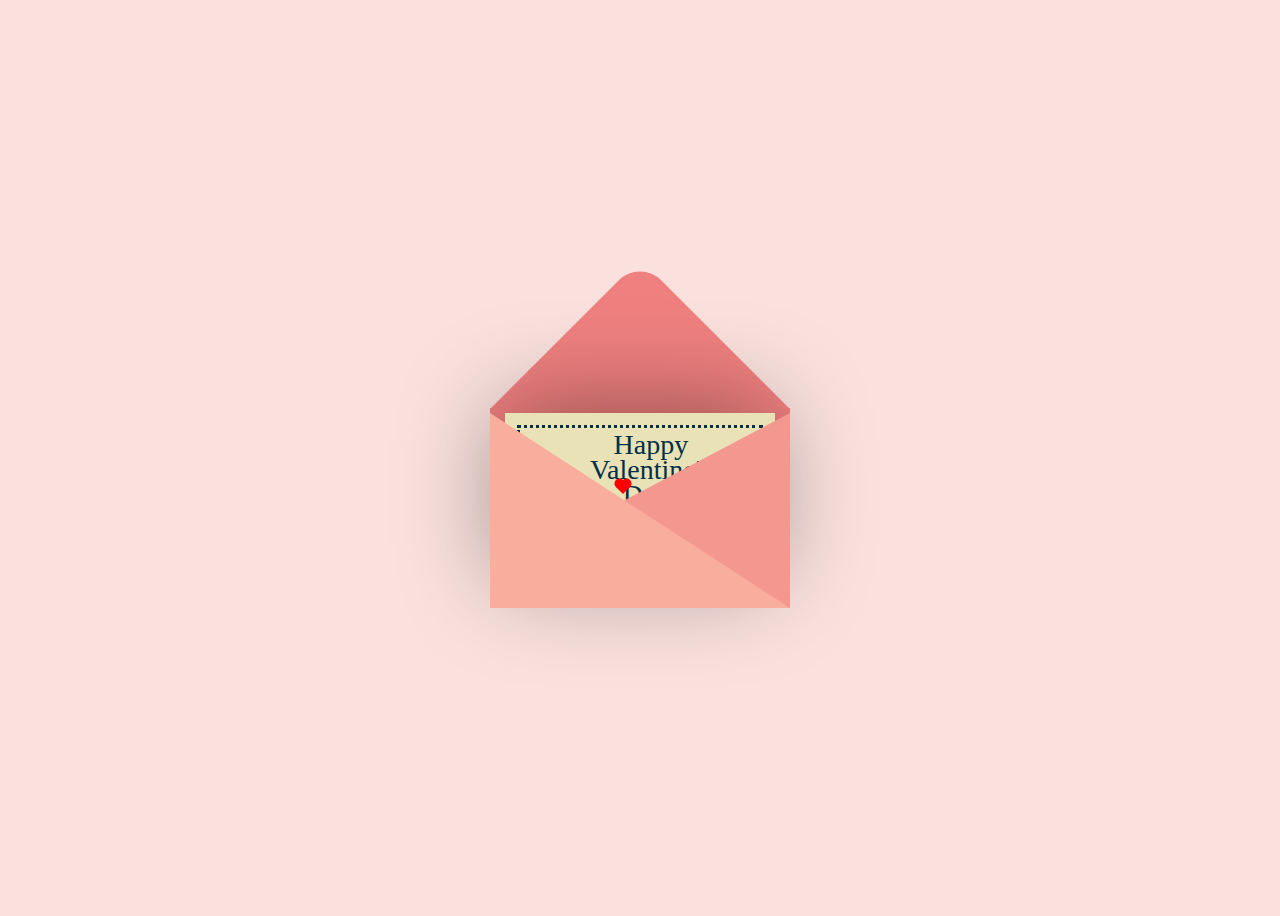
<file: index.html>
<!DOCTYPE html>
<html>

<head>
  <title>replit</title>
  <link href="style.css" rel="stylesheet" type="text/css" />
</head>
<body>
  <a href="content.html" class="button">
  <div class="container">
    <div class="valentines">
      <div class="envelope"></div>
      <div class="front"></div>
      <div class="card">
        <div class="text">Happy</br>Valentine's</br>Day!</div>
      <div class="heart"></div>
      </div>
    <div class="hearts">
      <div class="one"></div>
      <div class="two"></div>
      <div class="three"></div>
      <div class="four"></div>
      <div class="five"></div>

    </div>
      
  </




   
</body>


</html>
</file>
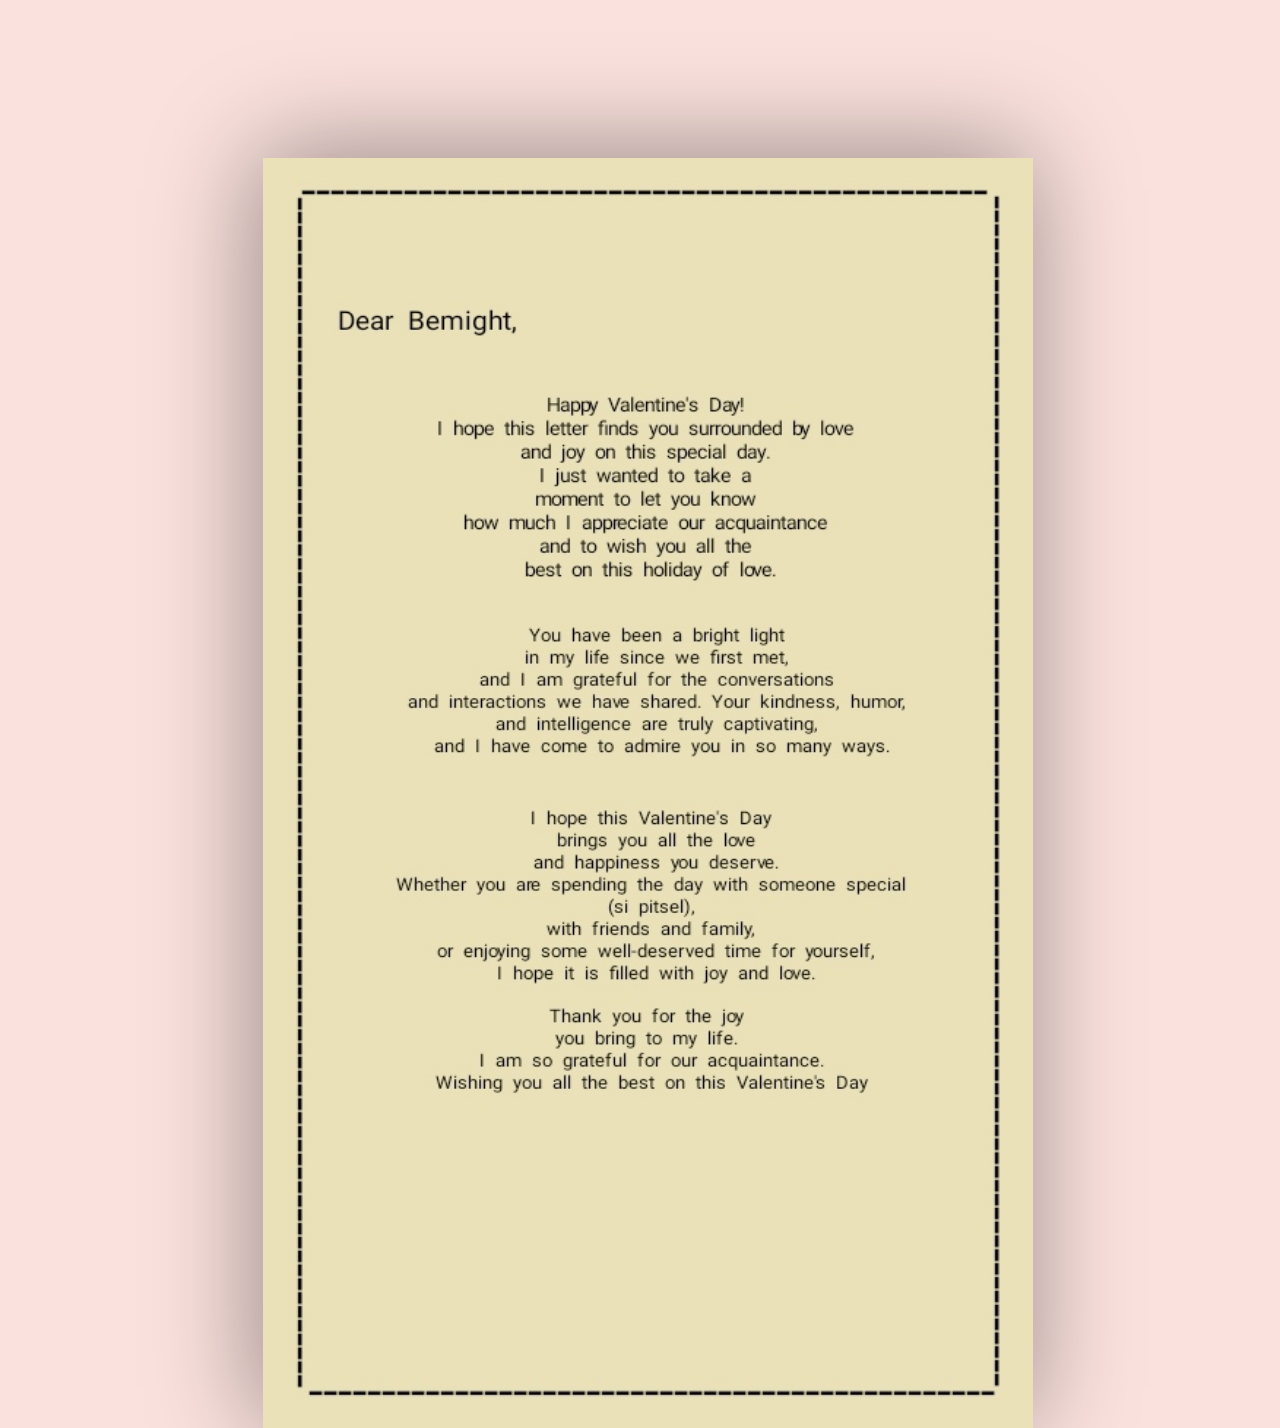
<file: content.html>
<!DOCTYPE html>
<html>

<head>
  <meta charset="utf-8">
  <meta name="viewport" content="width=device-width">
  <title>replit</title>
  <link href="content.css" rel="stylesheet" type="text/css" />
</head>

<body>
  <div class="letter">
  <center> <img src="papel.jpg"> </center>
  <h1> Happy </h1>
  <h1> Valentine's </h1>
 
  
 </div>
</body>

</html>
</file>
<file: style.css>
body {
  display:flex;
  justify-content: center;
  align-items: center;
  height: 100vh;
  background-color: #fae1dd;
  
}

.container {
  position: relative;
  
}

.valentines {
  position: relative;
  top: 50px;
  cursor: pointer;
  animation: up 3s linear infinite;
  
}

@keyframes up {
  0%, 100%{
    transfrom: translateY(0);
  }
  50% {
    transform: translateY(-30px);
  }
}

.envelope {
  position: relative;
  width: 300px;
  height: 200px;
  background-color: #f08080;
  
}

.envelope:before {
  background-color: #f08080;
  content:"";
  position: absolute;
  width: 212px;
  height: 212px;
  transform: rotate(45deg);
  top:-105px;
  left:44px;
  border-radius: 30px 0 0 0;
  
}

.card {
  position: absolute;
  background-color: #eae2b7;
  width: 270px;
  height: 170px;
  top: 5px;
  left: 15px;
  box-shadow: -5px -5px 100px rgba(0,0,0,0.4);
  
}

.card:before {
  content:"";
  position: absolute;
  border: 3px solid #003049;
  border-style: dotted;
  width: 240px;
  height: 140px;
  left: 12px;
  top:12px;
  
}


.text {
  position: absolute;
  font-family: 'Brush Script MT', cursive;
  font-size: 28px;
  text-align: center;
  line-height: 25px;
  top: 19px;
  left: 85px;
  color: #003049;
  
}

.heart {
  background-color: #d62828;
  display: inline-block;
  height: 30px;
  margin: 0 10px;
  position: relative;
  top: 110px;
  left: 105px;
  transform: rotate(-45deg);
  width: 30px;
}

.heart:before, .heart:after {
  content:"";
  background-color: #d62828;
  border-radius: 50%;
  height: 30px;
  position: absolute;
  width: 30px;
  
}.heart:before {
  top:-15px;
  left:0;
  
}

.heart:after {
  left:15px;
  top:0;
  
}

.hearts {
  position: absolute;
  top: 20px;
}

@keyframes heart {
  0% {
    transfrom: translateY(0) rotate(-45deg) scale(0.3);
    opacity: 1;
  }
  100% {
    transform: translateY(-150px) rotate(-45deg) scale(1.3);
    opacity:0.5;
       }
  }

.one, .two, .three, .four, .five {
  background: red;
  display: inline-block;
  height: 10px;
  width: 10px;
  margin: 0 10px;
  position: relative;
  transform: rotate(-45deg);
  top: 50px;
  
}

 .one:before, .one:after, .two:before, .two:after, .three:before, .three:after, .four:before, .four:after, .five:before, .five:after {
  content:"";
  background-color: red;
  border-radius: 50%;
  width: 10px;
  height: 10px;
  position: absolute;
  
}

.one:before, .two:before, .three:before, .four:before, .five:before {
  top: -5px;
  left: 0;
  
}

.one:after, .two:after, .three:after, .four:after, .five:after {
  left: 5px;
  top: 0;
  
}

.one {
  left: 10px;
  animation: heart 1s ease-out infinite;
  
}

.two {
  left: 30px;
  animation: heart 2s ease-out infinite;
}

.three {
  left: 50px;
  animation: heart 1.5s ease-out infinite;
}

.four {
  left: 70px;
  animation: heart 2.3s ease-out infinite;
}

.five {
  left: 90px;
  animation: heart 1.7s ease-out infinite;
}

.front {
  position: absolute;
  border-right: 180px solid #f4978e;
  border-top: 95px solid transparent;
  border-bottom: 100px solid transparent;
  left: 120px;
  top: 5px;
  width:0;
  height:0;
  z-index:10;
}

.front:before {
  position: absolute;
  content:"";
  border-left: 300px solid #f8ad9d;
  border-top: 195px solid transparent;
  left: -120px;
  top: -95px;
  width: 0;
  
}

.shadow {
  position: absolute;
  width: 330px;
  height: 25px;
  border-radius:50%;
  background-color: rgba(0,0,0,0.03);
  top: 265px;
  left: -15px;
  z-index:-1;
  animation: scale 3s linear infinite;
}

@keyframes scale {
  0%, 100%{
    transfrom: scaleX(1);
  }
  50% {
    transform: scaleX(0.85);
  }
}
</file>
<file: content.css>
body {
  height: 100%;
  width: 100%;
  background-color: #fae1dd;
  
}

img {
  width:770px;
  height: 1270px;
  position: relative;
  top: 150px;
  box-shadow: -5px -5px 100px rgba(0,0,0,0.4);
  cursor: pointer;
  animation: up 3s linear infinite;
}

@keyframes up {
  0%, 100%{
    transfrom: translateY(0);
  }
  50% {
    transform: translateY(-30px);
  }
}

 .letter h1 {
  text-align: center;
  font-family: 'Brush Script MT', cursive;
}

.shadow {
  position: absolute;
  width: 330px;
  height: 25px;
  border-radius:50%;
  background-color: rgba(0,0,0,0.03);
  top: 265px;
  left: -15px;
  z-index:-1;
  animation: scale 3s linear infinite;
}

@keyframes scale {
  0%, 100%{
    transfrom: scaleX(1);
  }
  50% {
    transform: scaleX(0.85);
  }
}

/* Responsive layout - when the screen is less than 800px wide, make the two columns stack on top of each other instead of next to each other */
@media screen and (max-width: 800px) {
  .leftcolumn, .rightcolumn {   
    width: 100%;
    padding: 0;
  }
}

/* Responsive layout - when the screen is less than 400px wide, make the navigation links stack on top of each other instead of next to each other */
@media screen and (max-width: 400px) {
  .topnav a {
    float: none;
    width: 100%;
  }
}
</file>
